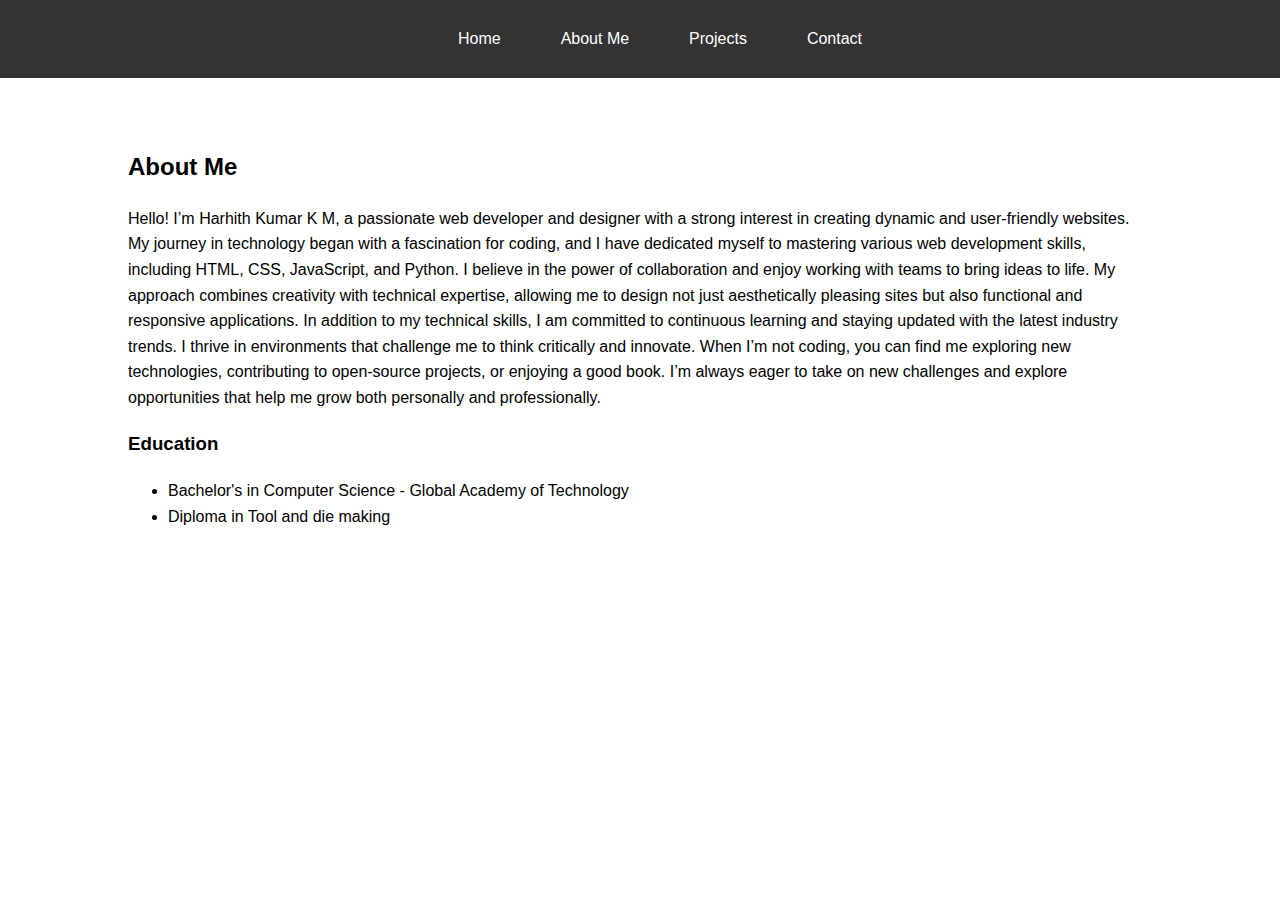
<file: about.html>
<!DOCTYPE html>
<html lang="en">
<head>
    <meta charset="UTF-8">
    <meta name="viewport" content="width=device-width, initial-scale=1.0">
    <title>Portfolio | About Me</title>
    <link rel="stylesheet" href="style.css">
</head>
<body>

    <!-- Navigation Menu -->
    <header>
        <nav>
            <ul>
                <li><a href="index.html">Home</a></li>
                <li><a href="about.html">About Me</a></li>
                <li><a href="projects.html">Projects</a></li>
                <li><a href="contact.html">Contact</a></li>
            </ul>
        </nav>
    </header>

    <!-- About Me Section -->
    <section id="about">
        <h2>About Me</h2>
        <p>
            Hello! I’m Harhith Kumar K M, a passionate web developer and designer with a strong interest in creating dynamic and user-friendly websites. My journey in technology began with a fascination for coding, and I have dedicated myself to mastering various web development skills, including HTML, CSS, JavaScript, and Python.

            I believe in the power of collaboration and enjoy working with teams to bring ideas to life. My approach combines creativity with technical expertise, allowing me to design not just aesthetically pleasing sites but also functional and responsive applications.
            
            In addition to my technical skills, I am committed to continuous learning and staying updated with the latest industry trends. I thrive in environments that challenge me to think critically and innovate.
            
            When I’m not coding, you can find me exploring new technologies, contributing to open-source projects, or enjoying a good book. I’m always eager to take on new challenges and explore opportunities that help me grow both personally and professionally.
        </p>
        <h3>Education</h3>
        <ul>
            <li>Bachelor's in Computer Science - Global Academy of Technology</li>
            <li>Diploma in Tool and die making</li>
        </ul>
    </section>

    <script src="script.js"></script>
</body>
</html>
</file>
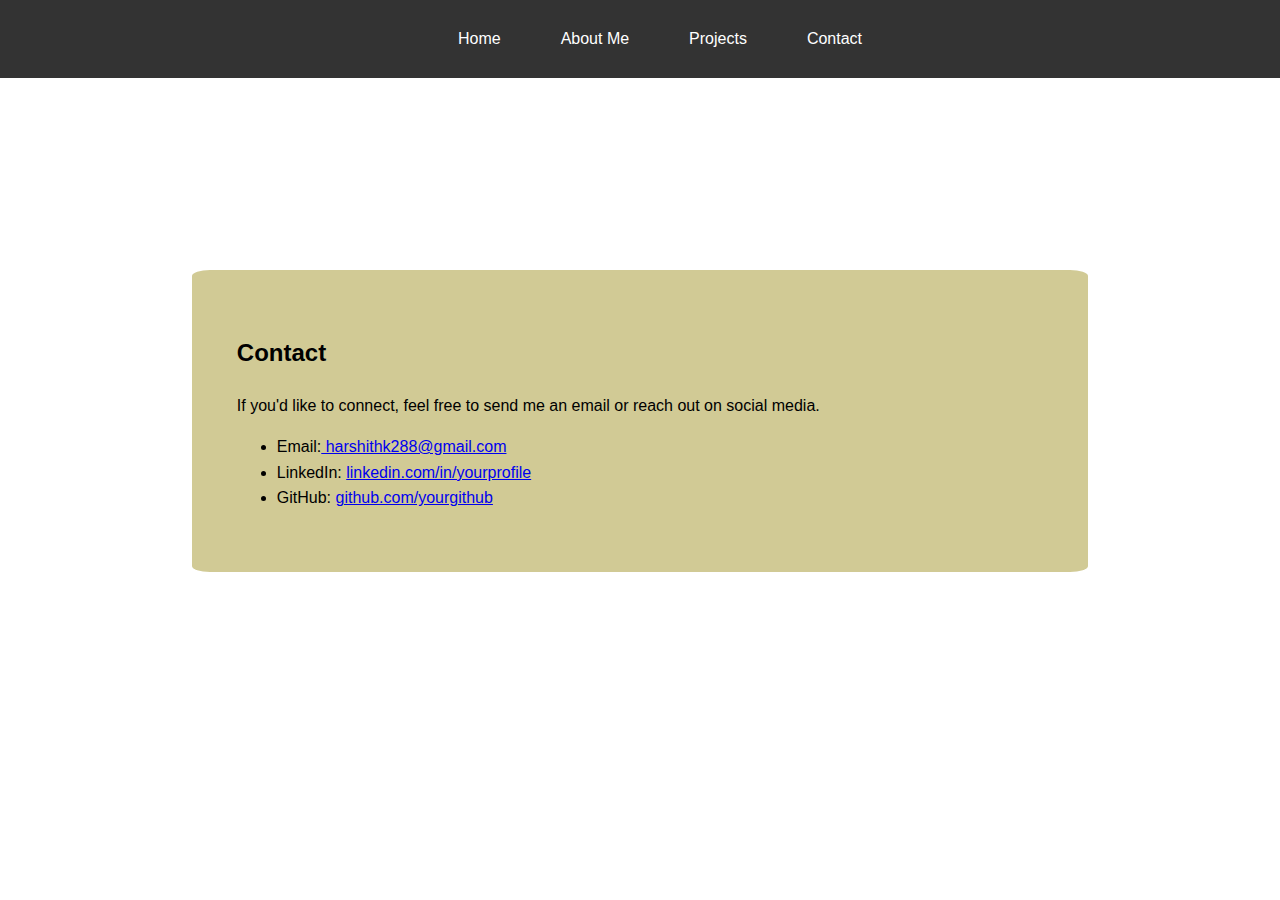
<file: contact.html>
<!DOCTYPE html>
<html lang="en">
<head>
    <meta charset="UTF-8">
    <meta name="viewport" content="width=device-width, initial-scale=1.0">
    <title>Portfolio | Contact</title>
    <link rel="stylesheet" href="style.css">
</head>
<body>

    <!-- Navigation Menu -->
    <header>
        <nav>
            <ul>
                <li><a href="index.html">Home</a></li>
                <li><a href="about.html">About Me</a></li>
                <li><a href="projects.html">Projects</a></li>
                <li><a href="contact.html">Contact</a></li>
            </ul>
        </nav>
    </header>

    <!-- Contact Section -->
    <section id="contact">
        <div class="edit">
        <h2>Contact</h2>
        <p>If you'd like to connect, feel free to send me an email or reach out on social media.</p>
        <ul>
            <li>Email:<a href="harshithk288@gmail.com"> harshithk288@gmail.com</a> </li>
            <li>LinkedIn: <a href="https://www.linkedin.com/in/harshith-kumar-k-m-800655282/" target="_blank">linkedin.com/in/yourprofile</a></li>
            <li>GitHub: <a href="https://github.com/Harshithkumarkm2002" target="_blank">github.com/yourgithub</a></li>
        </ul>
        </div>
    </section>

    <script src="script.js"></script>
</body>
</html>
</file>
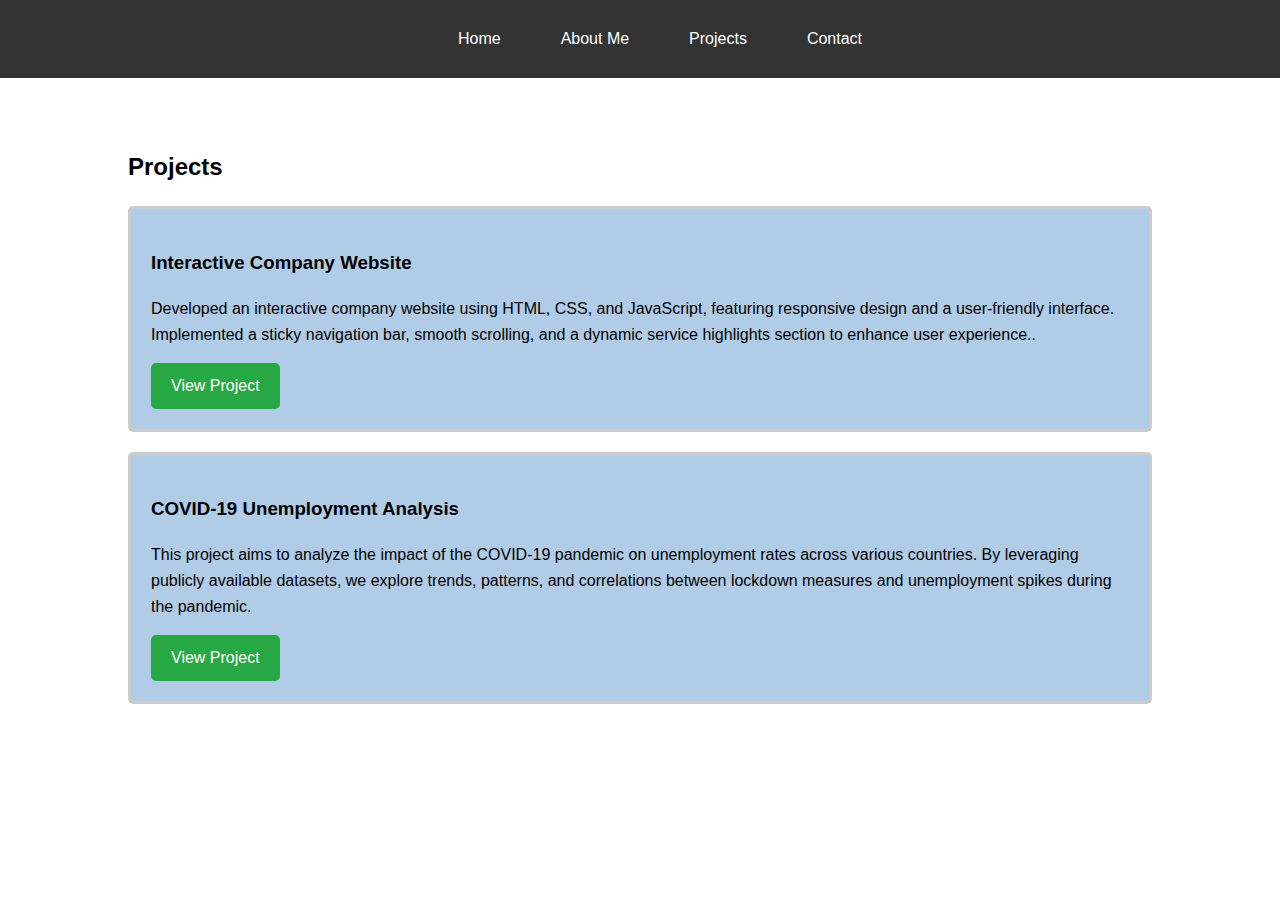
<file: projects.html>
<!DOCTYPE html>
<html lang="en">
<head>
    <meta charset="UTF-8">
    <meta name="viewport" content="width=device-width, initial-scale=1.0">
    <title>Portfolio | Projects</title>
    <link rel="stylesheet" href="style.css">
</head>
<body>

    <!-- Navigation Menu -->
    <header>
        <nav>
            <ul>
                <li><a href="index.html">Home</a></li>
                <li><a href="about.html">About Me</a></li>
                <li><a href="projects.html">Projects</a></li>
                <li><a href="contact.html">Contact</a></li>
            </ul>
        </nav>
    </header>

    <!-- Projects Section -->
    <section id="projects">
        <h2>Projects</h2>
        <div class="project-card">
            <h3>Interactive Company Website</h3>
            <p>Developed an interactive company website using HTML, CSS, and JavaScript, featuring responsive design and a user-friendly interface. Implemented a sticky navigation bar, smooth scrolling, and a dynamic service highlights section to enhance user experience..</p>
            <a href="https://github.com/Harshithkumarkm2002/PRODIGY_WD_01" target="_blank" class="btn">View Project</a>
        </div>
        <div class="project-card">
            <h3>COVID-19 Unemployment Analysis</h3>
            <p>This project aims to analyze the impact of the COVID-19 pandemic on unemployment rates across various countries. By leveraging publicly available datasets, we explore trends, patterns, and correlations between lockdown measures and unemployment spikes during the pandemic.</p>
            <a href="https://github.com/Harshithkumarkm2002/OIBSIP_02" target="_blank" rel="noopener noreferrer" class="btn">View Project</a>
        </div>
        
    </section>

    <script src="script.js"></script>
</body>
</html>
</file>
<file: style.css>
/* General Styles */
body {
    font-family: Arial, sans-serif;
    line-height: 1.6;
    margin: 0;
    padding: 0;
    background-color: white;
}

header {
    background: #333;
    color: #fff;
    padding: 10px 0;
    position: sticky;
    top: 0;
    width: 100%;
    z-index: 1000;
}

nav ul {
    list-style: none;
    display: flex;
    justify-content: center;
}

nav ul li {
    margin: 0 15px;
}

nav ul li a {
    color: #fff;
    text-decoration: none;
    padding: 10px 15px;
    transition: background 0.3s ease;
}

nav ul li a:hover {
    background: #555;
    border-radius: 5px;
}

/* Home Section */
.home-section {
    position: relative;
    display: flex;
    align-items: center;
    justify-content: space-between;
        padding: 45px 10%;
    background-color: #fff;
}

.hero-content {
    position:absolute;
    flex: 1; /* Allow this div to take up space */
    margin-top: 10px;
    animation: fadeIn 1s ease-in-out;
}

.hero-content h1 {
    font-size: 2.5em;
    margin: 0;
    animation: slideInLeft 1s ease-in-out;
}

.hero-content p {
    font-size: 1.2em;
}

.hero-image{
    transition: background 0.3s ease;
    position: relative;
    padding-top: 10px;
    padding-left: 250px;
    margin-left: 1000px;
    flex: 0 0 auto;
}

.circular{
    
    width: 150px; /* Set width */
    height: 150px; /* Set height */
    border-radius: 50%; /* Make the image circular */
    object-fit: cover; /* Cover the area without stretching */
    border: 3px solid #4CAF50;
}

.btn {
    display: inline-block;
    padding: 10px 20px;
    background: #28a745;
    color: #fff;
    text-decoration: none;
    border-radius: 5px;
    transition: background 0.3s ease;
}

.btn:hover {
    background: #a6b6a9;
    transform: scale(1.15);


}

/* About Section */
#about {
    padding: 50px 10%;
    animation: fadeInUp 1s ease-in-out;
}

/* Projects Section */
#projects {
    padding: 50px 10%;
    background-size: cover;
}

.project-card {
    border: 3px solid #ccc;
    background-color: #b1cce7;
    padding: 20px;
    margin: 20px 0;
    border-radius: 5px;
    transition: transform 0.3s ease;
    animation: fadeIn 1s ease-in-out;
}

.project-card:hover {
    transform: scale(1.05);
    background-color: #a7a0a0;
}

#contact {
    background-image: url(https://images.pexels.com/photos/821754/pexels-photo-821754.jpeg?auto=compress&cs=tinysrgb&w=600);
    padding: 15%;
    text-decoration: none;
    animation: fadeInUp 1.s ease-in-out;
}

@keyframes fadeIn {
    from {
        opacity: 0;
    }
    to {
        opacity: 1;
    }
}

@keyframes fadeInUp {
    from {
        opacity: 0;
        transform: translateY(20px);
    }
    to {
        opacity: 1;
        transform: translateY(0);
    }
}

@keyframes slideInLeft {
    from {
        opacity: 0;
        transform: translateX(-50px);
    }
    to {
        opacity: 1;
        transform: translateX(0);
    }
}

.skills-section {
    padding: 50px 10%;
    background: #fff;
    animation: fadeIn 1s ease-in-out;
}

.skills-list {
    list-style: none;
    padding: 0;
    display: flex;
    flex-wrap: wrap;
}

.skills-list li {
    background: #28a745;
    
    color: white;
    margin: 10px;
    padding: 10px 20px;
    border-radius: 5px;
    transition: background 0.3s;
}

.skills-list li:hover {
    background: #949ba3;
    transform: scale(1.15);

}

/* Highlights Section */
.highlights-section {
    padding: 50px 10%;
    background: #e9ecef;
    animation: fadeInUp 1s ease-in-out;
}

.highlight-card {
    background: #b1cce7;
    border: 1px solid #ccc;
    padding: 20px;
    margin: 20px 0;
    border-radius: 5px;
    transition: transform 0.3s ease;
}

.highlight-card:hover {
    background-color: #a9a7a7;
    transform: scale(1.05);
}

.edit{
    text-decoration: none;
    transition-duration: 1s;
    border-radius: 2%;
    padding: 5%;
    background-color: #d1ca95;
}
</file>
